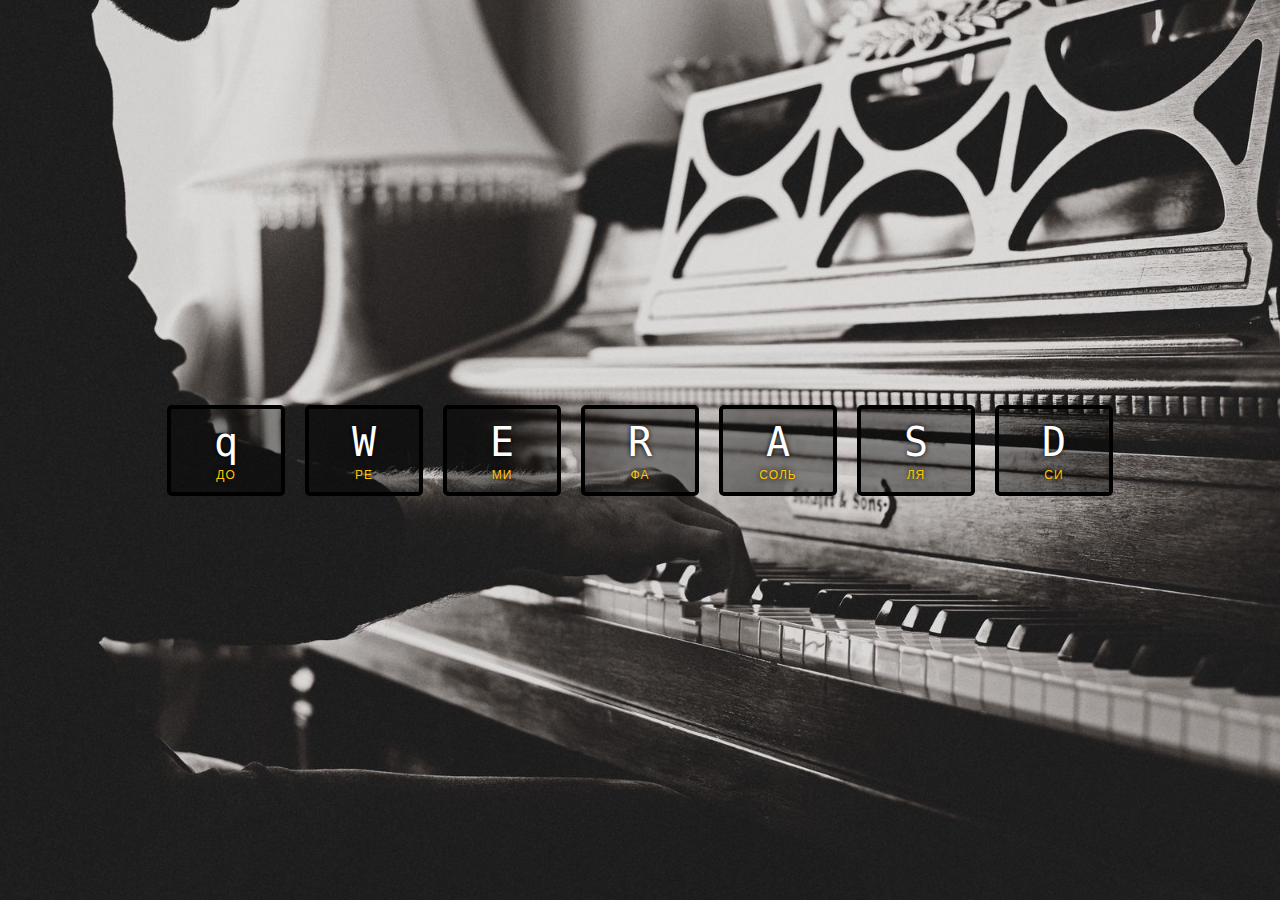
<file: hw10/index.html>
<!DOCTYPE html>
<html lang="en">
<head>
    <meta charset="UTF-8">
    <meta http-equiv="X-UA-Compatible" content="IE=edge">
    <meta name="viewport" content="width=device-width, initial-scale=1.0">
    <link rel="stylesheet" href="styles.css">
    <title></title>
</head>
<body>
    <div class="keys">
        <div data-key="81" class="key">
            <kbd>q</kbd>
            <span class="sound">до</span>
        </div>
        <div data-key="87" class="key">
            <kbd>W</kbd>
            <span class="sound">ре</span>
        </div>
        <div data-key="69" class="key">
            <kbd>E</kbd>
            <span class="sound">ми</span>
        </div>
        <div data-key="82" class="key">
            <kbd>R</kbd>
            <span class="sound">фа</span>
        </div>
        <div data-key="65" class="key">
            <kbd>A</kbd>
            <span class="sound">соль</span>
        </div>
        <div data-key="83" class="key">
            <kbd>S</kbd>
            <span class="sound">ля</span>
        </div>
        <div data-key="68" class="key">
            <kbd>D</kbd>
            <span class="sound">си</span>
        </div>
       
    </div>

    <audio data-key="81" src="sounds/do.mp3"></audio>
    <audio data-key="87" src="sounds/re.mp3"></audio>
    <audio data-key="69" src="sounds/mi.mp3"></audio>
    <audio data-key="82" src="sounds/fa.mp3"></audio>
    <audio data-key="65" src="sounds/sol.mp3"></audio>
    <audio data-key="83" src="sounds/lja.mp3"></audio>
    <audio data-key="68" src="sounds/si.mp3"></audio>
    

    <script src="main.js"></script>
</body>
</html>
</file>
<file: hw10/styles.css>
html {
  font-size: 10px;
  background: url("img/fon.jpg") bottom center;
  background-size: cover;
}

body,html {
  margin: 0;
  padding: 0;
  font-family: sans-serif;
}

.keys {
  display: flex;
  flex: 1;
  min-height: 100vh;
  align-items: center;
  justify-content: center;
}

.key {
  border: .4rem solid black;
  border-radius: .5rem;
  margin: 1rem;
  font-size: 1.5rem;
  padding: 1rem .5rem;
  transition: all .07s ease;
  width: 10rem;
  text-align: center;
  color: white;
  background: rgba(0,0,0,0.4);
  text-shadow: 0 0 .5rem black;
}

.playing {
  transform: scale(1.1);
  border-color: #ffc600;
  box-shadow: 0 0 1rem #ffc600;
}

kbd {
  display: block;
  font-size: 4rem;
}

.sound {
  font-size: 1.2rem;
  text-transform: uppercase;
  letter-spacing: .1rem;
  color: #ffc600;
}
</file>
